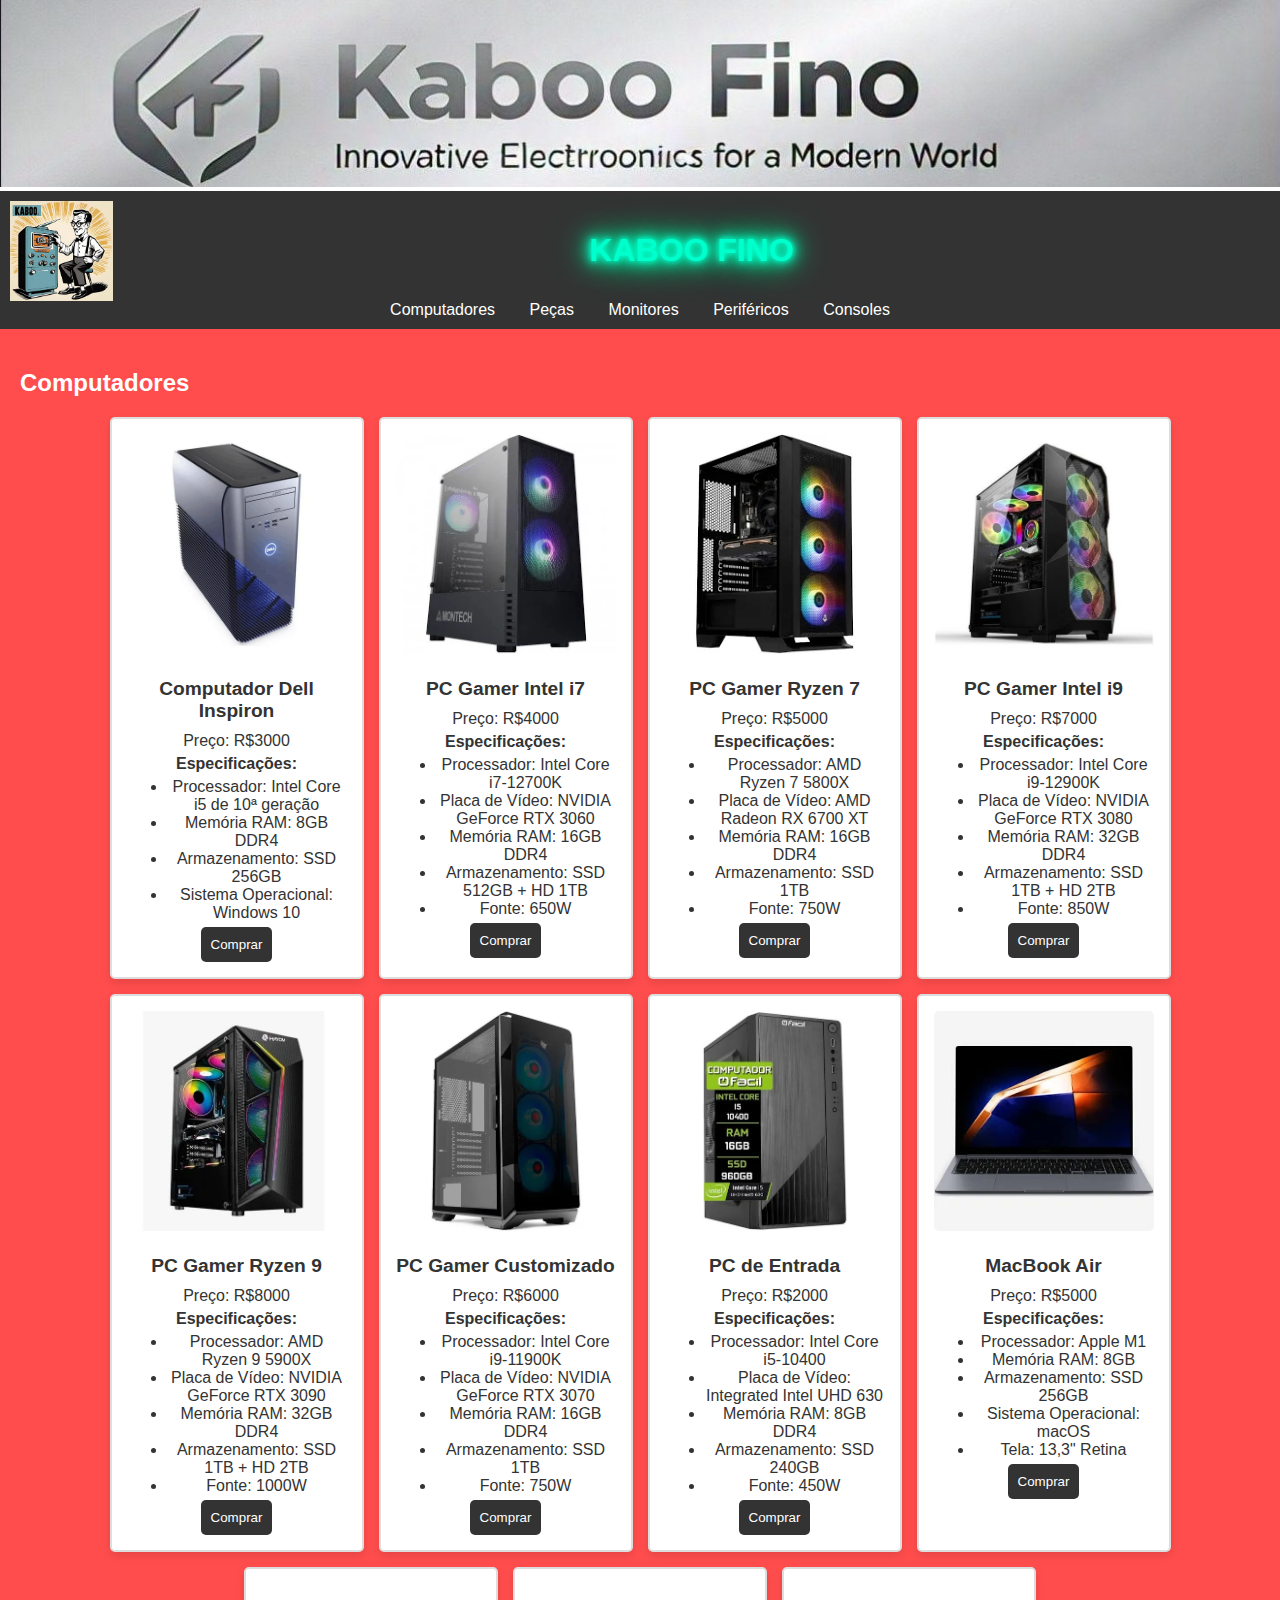
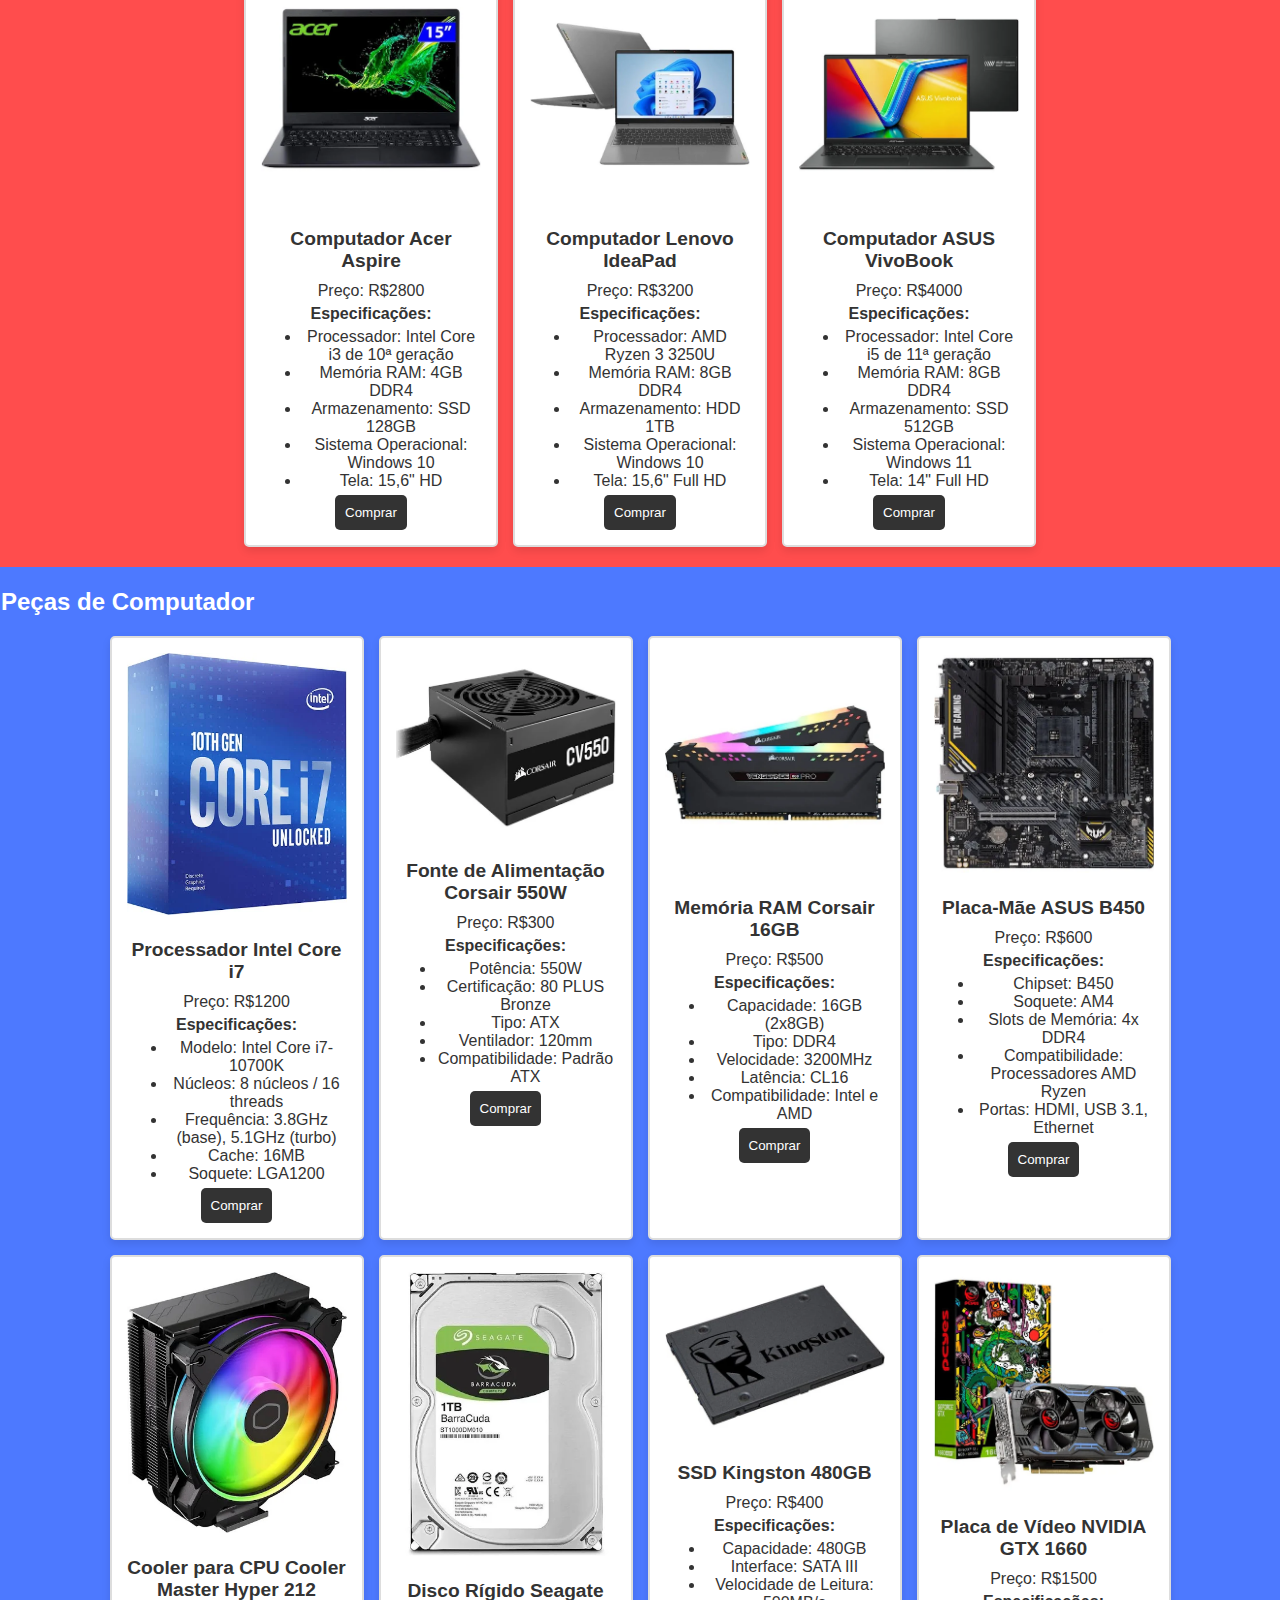
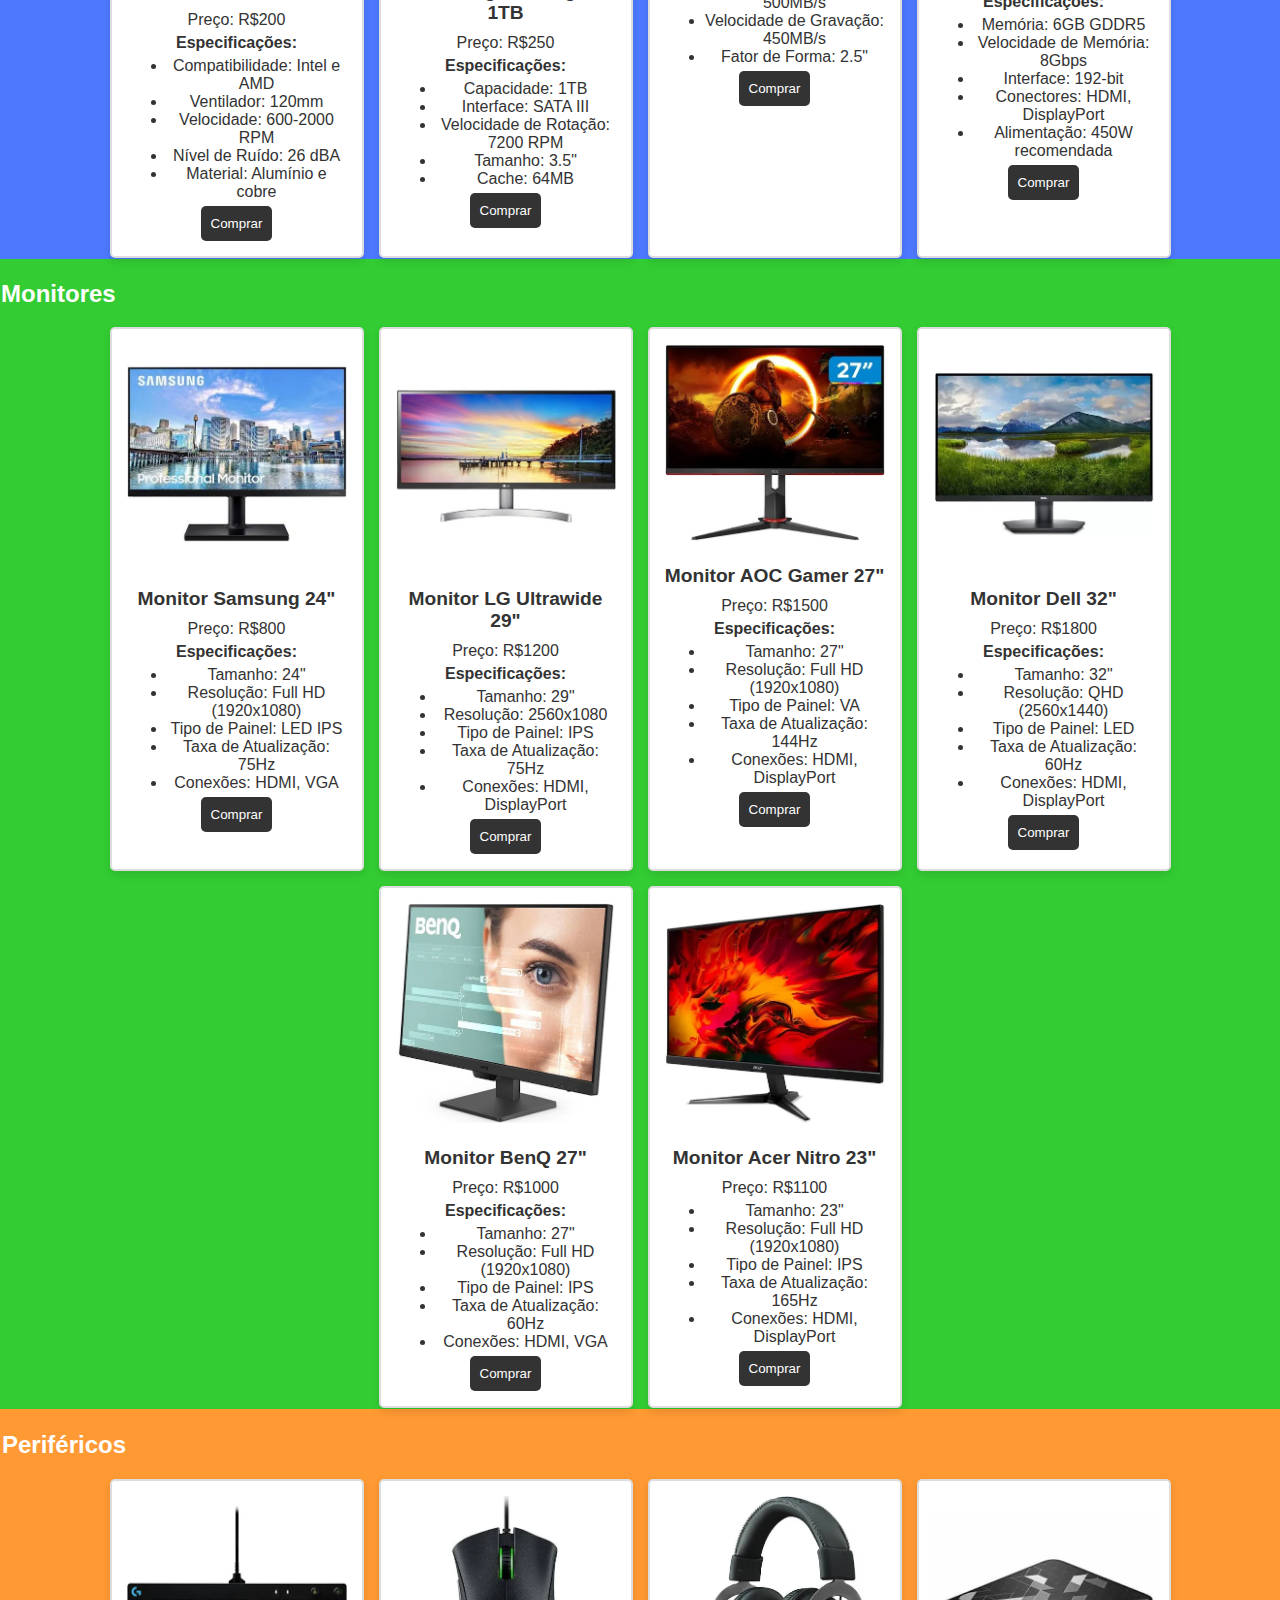
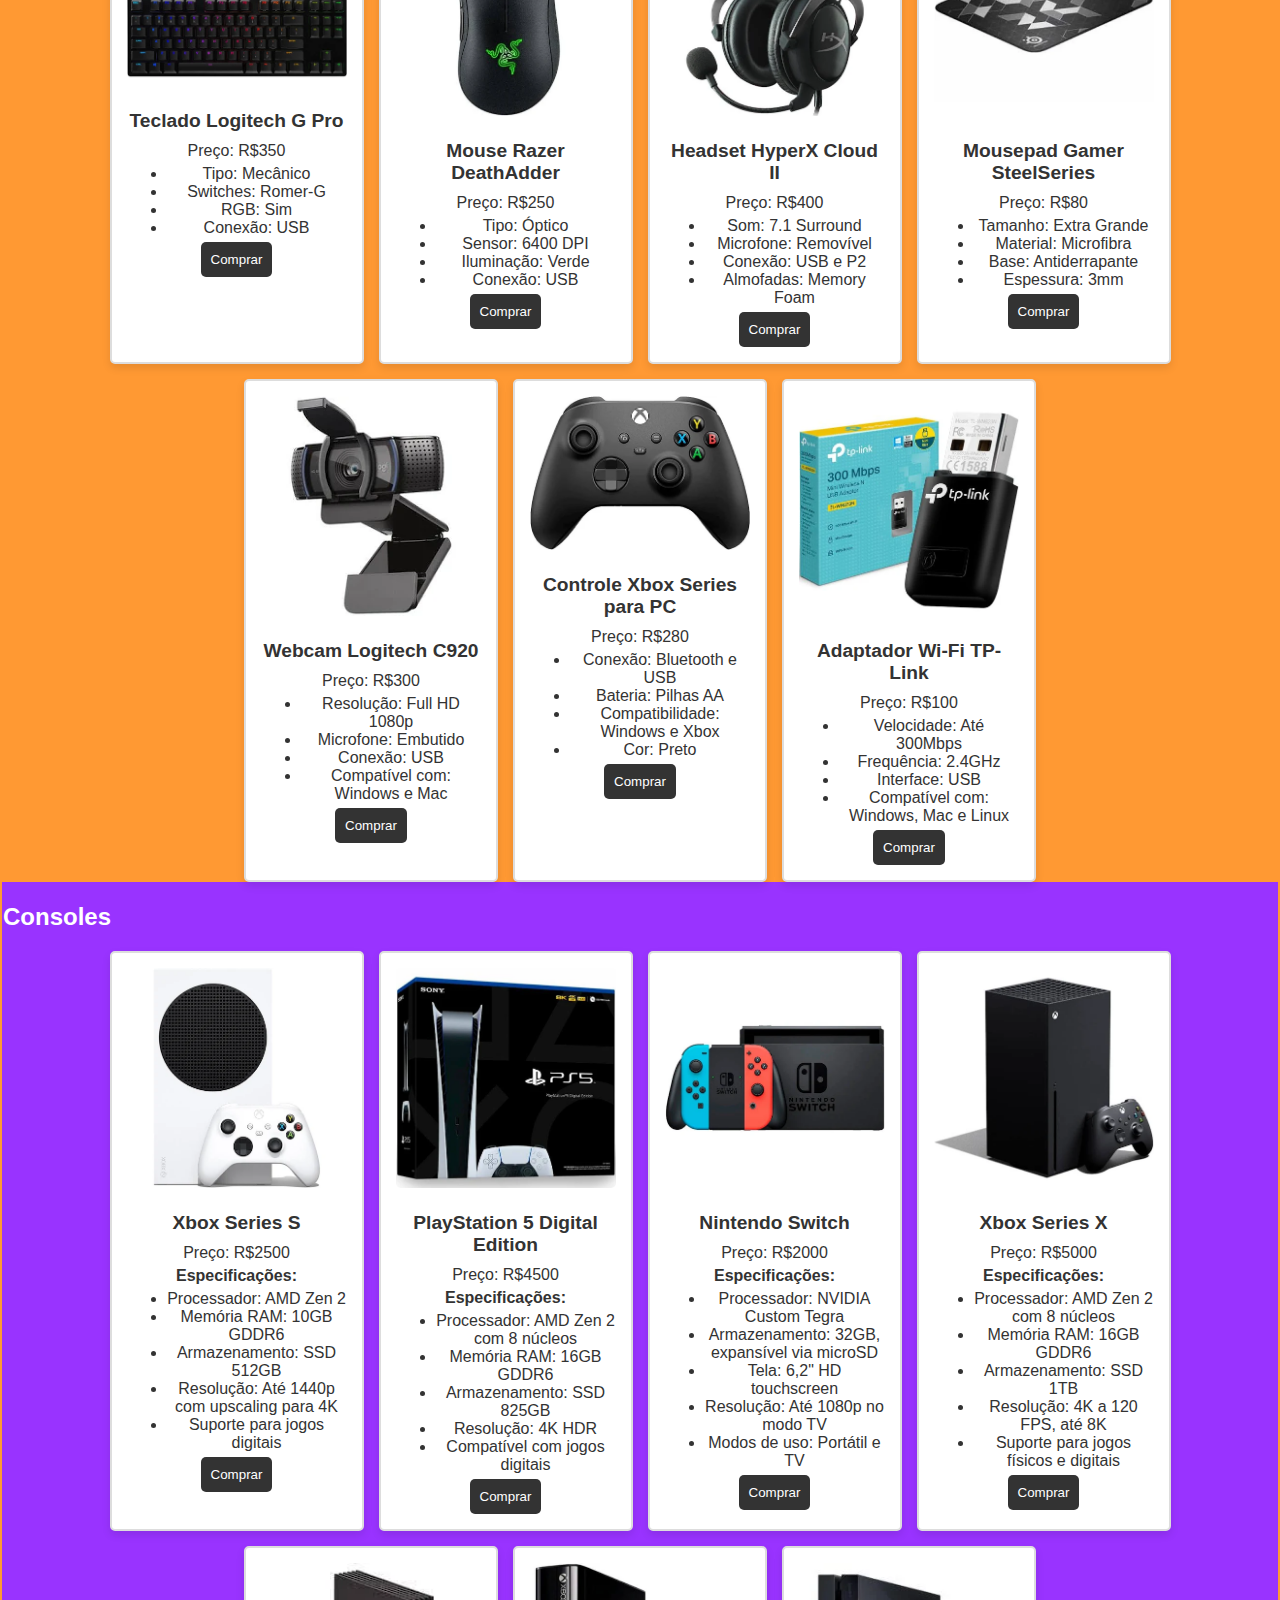
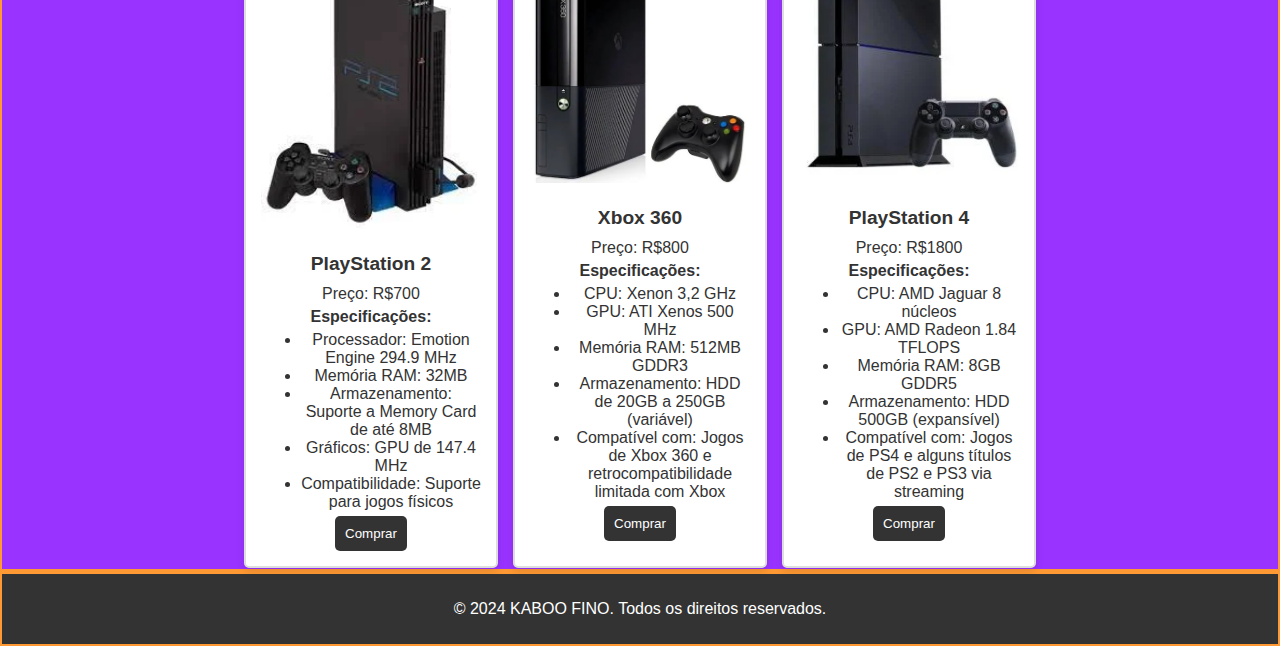
<file: index.html>
<!DOCTYPE html>
<html lang="pt-BR">
<head>
    <meta charset="UTF-8">
    <meta name="viewport" content="width=device-width, initial-scale=1.0">
    <title>KABOO FINO</title>
    <link rel="stylesheet" href="style.css">
</head>
<body>
    <!-- Banner -->
    <div class="banner">
        <img src="banner3.jpg" alt="Promoção de Computadores e Peças" style="width: 100%; height: auto;">
    </div>

    <header>
        <div class="header-container">
            <img src="logo.png" alt="Logo da Loja" class="logo">
            <h1>KABOO FINO</h1>
        </div>
        <nav>
            <a href="#produtos">Computadores</a>
            <a href="#pecas">Peças</a>
            <a href="#monitores">Monitores</a>
            <a href="#perifericos">Periféricos</a>
            <a href="#consoles">Consoles</a>
        </nav>
    </header>
    <!-- Seção de Computadores -->
    <section id="produtos" class="produtos">
        <h2>Computadores</h2>
        <div class="produto-lista">
            <!-- Computador 1 -->
        <div class="produto">
            <img src="dell.jpg" alt="Computador Dell Inspiron">
            <h3>Computador Dell Inspiron</h3>
            <p>Preço: R$3000</p>
            <p><strong>Especificações:</strong></p>
            <ul>
                <li>Processador: Intel Core i5 de 10ª geração</li>
                <li>Memória RAM: 8GB DDR4</li>
                <li>Armazenamento: SSD 256GB</li>
                <li>Sistema Operacional: Windows 10</li>
            </ul>
            <button onclick="redirectToPayment()">Comprar</button>
        </div>
<!-- PC Gamer 1 -->
<div class="produto">
    <img src="pcgamer1.jpg" alt="PC Gamer Intel i7">
    <h3>PC Gamer Intel i7</h3>
    <p>Preço: R$4000</p>
    <p><strong>Especificações:</strong></p>
    <ul>
        <li>Processador: Intel Core i7-12700K</li>
        <li>Placa de Vídeo: NVIDIA GeForce RTX 3060</li>
        <li>Memória RAM: 16GB DDR4</li>
        <li>Armazenamento: SSD 512GB + HD 1TB</li>
        <li>Fonte: 650W</li>
    </ul>
    <button onclick="redirectToPayment()">Comprar</button>
</div>

<!-- PC Gamer 2 -->
<div class="produto">
    <img src="pcgamer2.jpg" alt="PC Gamer Ryzen 7">
    <h3>PC Gamer Ryzen 7</h3>
    <p>Preço: R$5000</p>
    <p><strong>Especificações:</strong></p>
    <ul>
        <li>Processador: AMD Ryzen 7 5800X</li>
        <li>Placa de Vídeo: AMD Radeon RX 6700 XT</li>
        <li>Memória RAM: 16GB DDR4</li>
        <li>Armazenamento: SSD 1TB</li>
        <li>Fonte: 750W</li>
    </ul>
    <button onclick="redirectToPayment()">Comprar</button>
</div>

<!-- PC Gamer 3 -->
<div class="produto">
    <img src="pcgamer3.jpg" alt="PC Gamer Intel i9">
    <h3>PC Gamer Intel i9</h3>
    <p>Preço: R$7000</p>
    <p><strong>Especificações:</strong></p>
    <ul>
        <li>Processador: Intel Core i9-12900K</li>
        <li>Placa de Vídeo: NVIDIA GeForce RTX 3080</li>
        <li>Memória RAM: 32GB DDR4</li>
        <li>Armazenamento: SSD 1TB + HD 2TB</li>
        <li>Fonte: 850W</li>
    </ul>
    <button onclick="redirectToPayment()">Comprar</button>
</div>

<!-- PC Gamer 4 -->
<div class="produto">
    <img src="pcgamer4.jpg" alt="PC Gamer Ryzen 9">
    <h3>PC Gamer Ryzen 9</h3>
    <p>Preço: R$8000</p>
    <p><strong>Especificações:</strong></p>
    <ul>
        <li>Processador: AMD Ryzen 9 5900X</li>
        <li>Placa de Vídeo: NVIDIA GeForce RTX 3090</li>
        <li>Memória RAM: 32GB DDR4</li>
        <li>Armazenamento: SSD 1TB + HD 2TB</li>
        <li>Fonte: 1000W</li>
    </ul>
    <button onclick="redirectToPayment()">Comprar</button>
</div>

<!-- PC Gamer 5 -->
<div class="produto">
    <img src="pcgamer5.jpg" alt="PC Gamer Customizado">
    <h3>PC Gamer Customizado</h3>
    <p>Preço: R$6000</p>
    <p><strong>Especificações:</strong></p>
    <ul>
        <li>Processador: Intel Core i9-11900K</li>
        <li>Placa de Vídeo: NVIDIA GeForce RTX 3070</li>
        <li>Memória RAM: 16GB DDR4</li>
        <li>Armazenamento: SSD 1TB</li>
        <li>Fonte: 750W</li>
    </ul>
    <button onclick="redirectToPayment()">Comprar</button>
</div>

<!-- PC de Entrada -->
<div class="produto">
    <img src="pcgamer6.jpg" alt="PC de Entrada">
    <h3>PC de Entrada</h3>
    <p>Preço: R$2000</p>
    <p><strong>Especificações:</strong></p>
    <ul>
        <li>Processador: Intel Core i5-10400</li>
        <li>Placa de Vídeo: Integrated Intel UHD 630</li>
        <li>Memória RAM: 8GB DDR4</li>
        <li>Armazenamento: SSD 240GB</li>
        <li>Fonte: 450W</li>
    </ul>
    <button onclick="redirectToPayment()">Comprar</button>
</div>
            
             <!-- Computador 3 -->
<div class="produto">
    <img src="macbook.jpg" alt="MacBook Air">
    <h3>MacBook Air</h3>
    <p>Preço: R$5000</p>
    <p><strong>Especificações:</strong></p>
    <ul>
        <li>Processador: Apple M1</li>
        <li>Memória RAM: 8GB</li>
        <li>Armazenamento: SSD 256GB</li>
        <li>Sistema Operacional: macOS</li>
        <li>Tela: 13,3" Retina</li>
    </ul>
    <button onclick="redirectToPayment()">Comprar</button>
</div>

             <!-- Computador 4 -->
        <div class="produto">
            <img src="acer.jpg" alt="Computador Acer Aspire">
            <h3>Computador Acer Aspire</h3>
            <p>Preço: R$2800</p>
            <p><strong>Especificações:</strong></p>
            <ul>
                <li>Processador: Intel Core i3 de 10ª geração</li>
                <li>Memória RAM: 4GB DDR4</li>
                <li>Armazenamento: SSD 128GB</li>
                <li>Sistema Operacional: Windows 10</li>
                <li>Tela: 15,6" HD</li>
            </ul>
            <button onclick="redirectToPayment()">Comprar</button>
        </div>

               <!-- Computador 5 -->
        <div class="produto">
            <img src="lenovo.jpg" alt="Computador Lenovo IdeaPad">
            <h3>Computador Lenovo IdeaPad</h3>
            <p>Preço: R$3200</p>
            <p><strong>Especificações:</strong></p>
            <ul>
                <li>Processador: AMD Ryzen 3 3250U</li>
                <li>Memória RAM: 8GB DDR4</li>
                <li>Armazenamento: HDD 1TB</li>
                <li>Sistema Operacional: Windows 10</li>
                <li>Tela: 15,6" Full HD</li>
            </ul>
            <button onclick="redirectToPayment()">Comprar</button>
        </div>
                      <!-- Computador 6 -->
        <div class="produto">
            <img src="asus.jpg" alt="Computador ASUS VivoBook">
            <h3>Computador ASUS VivoBook</h3>
            <p>Preço: R$4000</p>
            <p><strong>Especificações:</strong></p>
            <ul>
                <li>Processador: Intel Core i5 de 11ª geração</li>
                <li>Memória RAM: 8GB DDR4</li>
                <li>Armazenamento: SSD 512GB</li>
                <li>Sistema Operacional: Windows 11</li>
                <li>Tela: 14" Full HD</li>
            </ul>
            <button onclick="redirectToPayment()">Comprar</button>
        </div>

<script>
    // Função para redirecionar para a página de pagamento
    function redirectToPayment() {
        window.location.href = "pagamento.html"; // Altere para o nome correto da sua página de pagamento
    }
</script>

            <!-- Outros computadores omitidos para foco na peça de código -->
        </div>
    </section>

    <!-- Seção de Peças de Computador -->
    <section id="pecas" class="produtos">
        <h2>Peças de Computador</h2>
        <div class="produto-lista">
            <!-- Peça 1: Processador Intel Core i7 -->
        <div class="produto">
            <img src="intel710.jpg" alt="Processador Intel Core i7">
            <h3>Processador Intel Core i7</h3>
            <p>Preço: R$1200</p>
            <p><strong>Especificações:</strong></p>
            <ul>
                <li>Modelo: Intel Core i7-10700K</li>
                <li>Núcleos: 8 núcleos / 16 threads</li>
                <li>Frequência: 3.8GHz (base), 5.1GHz (turbo)</li>
                <li>Cache: 16MB</li>
                <li>Soquete: LGA1200</li>
            </ul>
            <button onclick="redirectToPayment()">Comprar</button>
        </div>

        <!-- Fonte de Alimentação -->
        <div class="produto">
            <img src="fonte.jpg" alt="Fonte de Alimentação Corsair 550W">
            <h3>Fonte de Alimentação Corsair 550W</h3>
            <p>Preço: R$300</p>
            <p><strong>Especificações:</strong></p>
            <ul>
                <li>Potência: 550W</li>
                <li>Certificação: 80 PLUS Bronze</li>
                <li>Tipo: ATX</li>
                <li>Ventilador: 120mm</li>
                <li>Compatibilidade: Padrão ATX</li>
            </ul>
            <button onclick="redirectToPayment()">Comprar</button>
        </div>

        <!-- Peça 3: Memória RAM Corsair 16GB -->
        <div class="produto">
            <img src="ram16gb.jpg" alt="Memória RAM Corsair 16GB">
            <h3>Memória RAM Corsair 16GB</h3>
            <p>Preço: R$500</p>
            <p><strong>Especificações:</strong></p>
            <ul>
                <li>Capacidade: 16GB (2x8GB)</li>
                <li>Tipo: DDR4</li>
                <li>Velocidade: 3200MHz</li>
                <li>Latência: CL16</li>
                <li>Compatibilidade: Intel e AMD</li>
            </ul>
            <button onclick="redirectToPayment()">Comprar</button>
        </div>

        <!-- Placa-Mãe ASUS -->
        <div class="produto">
            <img src="placamae.jpg" alt="Placa-Mãe ASUS B450">
            <h3>Placa-Mãe ASUS B450</h3>
            <p>Preço: R$600</p>
            <p><strong>Especificações:</strong></p>
            <ul>
                <li>Chipset: B450</li>
                <li>Soquete: AM4</li>
                <li>Slots de Memória: 4x DDR4</li>
                <li>Compatibilidade: Processadores AMD Ryzen</li>
                <li>Portas: HDMI, USB 3.1, Ethernet</li>
            </ul>
            <button onclick="redirectToPayment()">Comprar</button>
        </div>

        <!-- Cooler para CPU -->
        <div class="produto">
            <img src="cooler.jpg" alt="Cooler para CPU Cooler Master Hyper 212">
            <h3>Cooler para CPU Cooler Master Hyper 212</h3>
            <p>Preço: R$200</p>
            <p><strong>Especificações:</strong></p>
            <ul>
                <li>Compatibilidade: Intel e AMD</li>
                <li>Ventilador: 120mm</li>
                <li>Velocidade: 600-2000 RPM</li>
                <li>Nível de Ruído: 26 dBA</li>
                <li>Material: Alumínio e cobre</li>
            </ul>
            <button onclick="redirectToPayment()">Comprar</button>
        </div>

        <!-- Disco Rígido Seagate -->
        <div class="produto">
            <img src="hd.jpg" alt="Disco Rígido Seagate 1TB">
            <h3>Disco Rígido Seagate 1TB</h3>
            <p>Preço: R$250</p>
            <p><strong>Especificações:</strong></p>
            <ul>
                <li>Capacidade: 1TB</li>
                <li>Interface: SATA III</li>
                <li>Velocidade de Rotação: 7200 RPM</li>
                <li>Tamanho: 3.5"</li>
                <li>Cache: 64MB</li>
            </ul>
            <button onclick="redirectToPayment()">Comprar</button>
        </div>

        <!-- SSD Kingston -->
        <div class="produto">
            <img src="ssd.png" alt="SSD Kingston 480GB">
            <h3>SSD Kingston 480GB</h3>
            <p>Preço: R$400</p>
            <p><strong>Especificações:</strong></p>
            <ul>
                <li>Capacidade: 480GB</li>
                <li>Interface: SATA III</li>
                <li>Velocidade de Leitura: 500MB/s</li>
                <li>Velocidade de Gravação: 450MB/s</li>
                <li>Fator de Forma: 2.5"</li>
            </ul>
            <button onclick="redirectToPayment()">Comprar</button>
        </div>

        <!-- Placa de Vídeo NVIDIA GTX 1660 -->
        <div class="produto">
            <img src="placadevideo.png" alt="Placa de Vídeo NVIDIA GTX 1660">
            <h3>Placa de Vídeo NVIDIA GTX 1660</h3>
            <p>Preço: R$1500</p>
            <p><strong>Especificações:</strong></p>
            <ul>
                <li>Memória: 6GB GDDR5</li>
                <li>Velocidade de Memória: 8Gbps</li>
                <li>Interface: 192-bit</li>
                <li>Conectores: HDMI, DisplayPort</li>
                <li>Alimentação: 450W recomendada</li>
            </ul>
            <button onclick="redirectToPayment()">Comprar</button>
        </div>
    </div>
</section>

<script>
    // Função para redirecionar para a página de pagamento
    function redirectToPayment() {
        window.location.href = "pagamento.html"; // Altere para o nome correto da sua página de pagamento
    }
</script>
        </div>
        <!-- Seção de Monitores -->
    <section id="monitores" class="produtos">
        <h2>Monitores</h2>
        <div class="produto-lista">
            <!-- Monitor 1 -->
        <div class="produto">
            <img src="samsung.jpg" alt="Monitor Samsung 24 polegadas">
            <h3>Monitor Samsung 24"</h3>
            <p>Preço: R$800</p>
            <p><strong>Especificações:</strong></p>
            <ul>
                <li>Tamanho: 24"</li>
                <li>Resolução: Full HD (1920x1080)</li>
                <li>Tipo de Painel: LED IPS</li>
                <li>Taxa de Atualização: 75Hz</li>
                <li>Conexões: HDMI, VGA</li>
            </ul>
            <button onclick="redirectToPayment()">Comprar</button>
        </div>

        <!-- Monitor 2 -->
        <div class="produto">
            <img src="LG.jpg" alt="Monitor LG Ultrawide 29 polegadas">
            <h3>Monitor LG Ultrawide 29"</h3>
            <p>Preço: R$1200</p>
            <p><strong>Especificações:</strong></p>
            <ul>
                <li>Tamanho: 29"</li>
                <li>Resolução: 2560x1080</li>
                <li>Tipo de Painel: IPS</li>
                <li>Taxa de Atualização: 75Hz</li>
                <li>Conexões: HDMI, DisplayPort</li>
            </ul>
            <button onclick="redirectToPayment()">Comprar</button>
        </div>

        <!-- Monitor 3 -->
        <div class="produto">
            <img src="Aoc.jpg" alt="Monitor AOC Gamer 27 polegadas">
            <h3>Monitor AOC Gamer 27"</h3>
            <p>Preço: R$1500</p>
            <p><strong>Especificações:</strong></p>
            <ul>
                <li>Tamanho: 27"</li>
                <li>Resolução: Full HD (1920x1080)</li>
                <li>Tipo de Painel: VA</li>
                <li>Taxa de Atualização: 144Hz</li>
                <li>Conexões: HDMI, DisplayPort</li>
            </ul>
            <button onclick="redirectToPayment()">Comprar</button>
        </div>

        <!-- Monitor 4 -->
        <div class="produto">
            <img src="monitordell.jpg" alt="Monitor Dell 32 polegadas">
            <h3>Monitor Dell 32"</h3>
            <p>Preço: R$1800</p>
            <p><strong>Especificações:</strong></p>
            <ul>
                <li>Tamanho: 32"</li>
                <li>Resolução: QHD (2560x1440)</li>
                <li>Tipo de Painel: LED</li>
                <li>Taxa de Atualização: 60Hz</li>
                <li>Conexões: HDMI, DisplayPort</li>
            </ul>
            <button onclick="redirectToPayment()">Comprar</button>
        </div>

        <!-- Monitor 5 -->
        <div class="produto">
            <img src="benq.jpg" alt="Monitor BenQ 27 polegadas">
            <h3>Monitor BenQ 27"</h3>
            <p>Preço: R$1000</p>
            <p><strong>Especificações:</strong></p>
            <ul>
                <li>Tamanho: 27"</li>
                <li>Resolução: Full HD (1920x1080)</li>
                <li>Tipo de Painel: IPS</li>
                <li>Taxa de Atualização: 60Hz</li>
                <li>Conexões: HDMI, VGA</li>
            </ul>
            <button onclick="redirectToPayment()">Comprar</button>
        </div>
        
        <!-- Monitor 6 -->
        <div class="produto">
            <img src="nitro.jpg" alt="Monitor Acer Nitro 23 polegadas">
            <h3>Monitor Acer Nitro 23"</h3>
            <p>Preço: R$1100</p>
            <ul>
                <li>Tamanho: 23"</li>
                <li>Resolução: Full HD (1920x1080)</li>
                <li>Tipo de Painel: IPS</li>
                <li>Taxa de Atualização: 165Hz</li>
                <li>Conexões: HDMI, DisplayPort</li>
            </ul>
            <button onclick="redirectToPayment()">Comprar</button>
        </div>
    </div>
</section>

<script>
    // Função para redirecionar para a página de pagamento
    function redirectToPayment() {
        window.location.href = "pagamento.html"; // Altere para o nome correto da sua página de pagamento
    }
</script>
            </div>
              <!-- Seção de Periféricos -->
    <section id="perifericos" class="produtos">
        <h2>Periféricos</h2>
        <div class="produto-lista">
           <!-- Periférico 1 com redirecionamento ao clicar -->
<div class="produto" onclick="window.location.href='detalhes-periferico.html'">
    <img src="logG.jpg" alt="Teclado Logitech G Pro">
    <h3>Teclado Logitech G Pro</h3>
    <p>Preço: R$350</p>
    <ul>
        <li>Tipo: Mecânico</li>
        <li>Switches: Romer-G</li>
        <li>RGB: Sim</li>
        <li>Conexão: USB</li>
    </ul>
    <button onclick="redirectToPayment()">Comprar</button>
</div>

<!-- Mouse Gamer -->
<div class="produto" onclick="window.location.href='detalhes-mouse.html'">
    <img src="deathadder.jpg" alt="Mouse Razer DeathAdder">
    <h3>Mouse Razer DeathAdder</h3>
    <p>Preço: R$250</p>
    <ul>
        <li>Tipo: Óptico</li>
        <li>Sensor: 6400 DPI</li>
        <li>Iluminação: Verde</li>
        <li>Conexão: USB</li>
    </ul>
    <button onclick="redirectToPayment()">Comprar</button>
</div>

<!-- Headset Gamer -->
<div class="produto" onclick="window.location.href='detalhes-headset.html'">
    <img src="headset.jpg" alt="Headset HyperX Cloud II">
    <h3>Headset HyperX Cloud II</h3>
    <p>Preço: R$400</p>
    <ul>
        <li>Som: 7.1 Surround</li>
        <li>Microfone: Removível</li>
        <li>Conexão: USB e P2</li>
        <li>Almofadas: Memory Foam</li>
    </ul>
    <button onclick="redirectToPayment()">Comprar</button>
</div>

<!-- Mousepad Gamer -->
<div class="produto" onclick="window.location.href='detalhes-mousepad.html'">
    <img src="mousepad.jpg" alt="Mousepad Gamer SteelSeries">
    <h3>Mousepad Gamer SteelSeries</h3>
    <p>Preço: R$80</p>
    <ul>
        <li>Tamanho: Extra Grande</li>
        <li>Material: Microfibra</li>
        <li>Base: Antiderrapante</li>
        <li>Espessura: 3mm</li>
    </ul>
    <button onclick="redirectToPayment()">Comprar</button>
</div>

<!-- Webcam -->
<div class="produto" onclick="window.location.href='detalhes-webcam.html'">
    <img src="webcam.jpg" alt="Webcam Logitech C920">
    <h3>Webcam Logitech C920</h3>
    <p>Preço: R$300</p>
    <ul>
        <li>Resolução: Full HD 1080p</li>
        <li>Microfone: Embutido</li>
        <li>Conexão: USB</li>
        <li>Compatível com: Windows e Mac</li>
    </ul>
    <button onclick="redirectToPayment()">Comprar</button>
</div>

<!-- Controle Xbox para PC -->
<div class="produto" onclick="window.location.href='detalhes-controle.html'">
    <img src="controlexbox.jpg" alt="Controle Xbox Series para PC">
    <h3>Controle Xbox Series para PC</h3>
    <p>Preço: R$280</p>
    <ul>
        <li>Conexão: Bluetooth e USB</li>
        <li>Bateria: Pilhas AA</li>
        <li>Compatibilidade: Windows e Xbox</li>
        <li>Cor: Preto</li>
    </ul>
    <button onclick="redirectToPayment()">Comprar</button>
</div>

<!-- Adaptador Wi-Fi -->
<div class="produto" onclick="window.location.href='detalhes-adaptador.html'">
    <img src="tplink.jpg" alt="Adaptador Wi-Fi TP-Link">
    <h3>Adaptador Wi-Fi TP-Link</h3>
    <p>Preço: R$100</p>
    <ul>
        <li>Velocidade: Até 300Mbps</li>
        <li>Frequência: 2.4GHz</li>
        <li>Interface: USB</li>
        <li>Compatível com: Windows, Mac e Linux</li>
    </ul>
    <button onclick="redirectToPayment()">Comprar</button>
</div>

<script>
    // Função para redirecionar para a página de pagamento
    function redirectToPayment() {
        window.location.href = "pagamento.html"; // Altere para o nome correto da sua página de pagamento
    }
</script>
        </div>
            <!-- Seção de Consoles -->
    <section id="consoles" class="produtos">
        <h2>Consoles</h2>
        <div class="produto-lista">
            <!-- Xbox Series S -->
<div class="produto">
    <img src="xboxseriess.webp" alt="Xbox Series S">
    <h3>Xbox Series S</h3>
    <p>Preço: R$2500</p>
    <p><strong>Especificações:</strong></p>
    <ul>
        <li>Processador: AMD Zen 2</li>
        <li>Memória RAM: 10GB GDDR6</li>
        <li>Armazenamento: SSD 512GB</li>
        <li>Resolução: Até 1440p com upscaling para 4K</li>
        <li>Suporte para jogos digitais</li>
    </ul>
    <button onclick="redirectToPayment()">Comprar</button>
</div>

<!-- PlayStation 5 Digital Edition -->
<div class="produto">
    <img src="ps5.jpg" alt="PlayStation 5 Digital Edition">
    <h3>PlayStation 5 Digital Edition</h3>
    <p>Preço: R$4500</p>
    <p><strong>Especificações:</strong></p>
    <ul>
        <li>Processador: AMD Zen 2 com 8 núcleos</li>
        <li>Memória RAM: 16GB GDDR6</li>
        <li>Armazenamento: SSD 825GB</li>
        <li>Resolução: 4K HDR</li>
        <li>Compatível com jogos digitais</li>
    </ul>
    <button onclick="redirectToPayment()">Comprar</button>
</div>

<!-- Nintendo Switch -->
<div class="produto">
    <img src="nitendo.jpg" alt="Nintendo Switch">
    <h3>Nintendo Switch</h3>
    <p>Preço: R$2000</p>
    <p><strong>Especificações:</strong></p>
    <ul>
        <li>Processador: NVIDIA Custom Tegra</li>
        <li>Armazenamento: 32GB, expansível via microSD</li>
        <li>Tela: 6,2" HD touchscreen</li>
        <li>Resolução: Até 1080p no modo TV</li>
        <li>Modos de uso: Portátil e TV</li>
    </ul>
    <button onclick="redirectToPayment()">Comprar</button>
</div>

<!-- Xbox Series X -->
<div class="produto">
    <img src="xboxseriesX.jpg" alt="Xbox Series X">
    <h3>Xbox Series X</h3>
    <p>Preço: R$5000</p>
    <p><strong>Especificações:</strong></p>
    <ul>
        <li>Processador: AMD Zen 2 com 8 núcleos</li>
        <li>Memória RAM: 16GB GDDR6</li>
        <li>Armazenamento: SSD 1TB</li>
        <li>Resolução: 4K a 120 FPS, até 8K</li>
        <li>Suporte para jogos físicos e digitais</li>
    </ul>
    <button onclick="redirectToPayment()">Comprar</button>
</div>

<!-- PlayStation 2 -->
<div class="produto">
    <img src="ps2.jpg" alt="PlayStation 2">
    <h3>PlayStation 2</h3>
    <p>Preço: R$700</p>
    <p><strong>Especificações:</strong></p>
    <ul>
        <li>Processador: Emotion Engine 294.9 MHz</li>
        <li>Memória RAM: 32MB</li>
        <li>Armazenamento: Suporte a Memory Card de até 8MB</li>
        <li>Gráficos: GPU de 147.4 MHz</li>
        <li>Compatibilidade: Suporte para jogos físicos</li>
    </ul>
    <button onclick="redirectToPayment()">Comprar</button>
</div>

<!-- Xbox 360 -->
<div class="produto">
    <img src="xbox360.jpg" alt="Xbox 360">
    <h3>Xbox 360</h3>
    <p>Preço: R$800</p>
    <p><strong>Especificações:</strong></p>
    <ul>
        <li>CPU: Xenon 3,2 GHz</li>
        <li>GPU: ATI Xenos 500 MHz</li>
        <li>Memória RAM: 512MB GDDR3</li>
        <li>Armazenamento: HDD de 20GB a 250GB (variável)</li>
        <li>Compatível com: Jogos de Xbox 360 e retrocompatibilidade limitada com Xbox</li>
    </ul>
    <button onclick="redirectToPayment()">Comprar</button>
</div>

<!-- PlayStation 4 -->
<div class="produto">
    <img src="ps4.jpg" alt="PlayStation 4">
    <h3>PlayStation 4</h3>
    <p>Preço: R$1800</p>
    <p><strong>Especificações:</strong></p>
    <ul>
        <li>CPU: AMD Jaguar 8 núcleos</li>
        <li>GPU: AMD Radeon 1.84 TFLOPS</li>
        <li>Memória RAM: 8GB GDDR5</li>
        <li>Armazenamento: HDD 500GB (expansível)</li>
        <li>Compatível com: Jogos de PS4 e alguns títulos de PS2 e PS3 via streaming</li>
    </ul>
    <button onclick="redirectToPayment()">Comprar</button>
</div>
<script>
    // Função para redirecionar para a página de pagamento
    function redirectToPayment() {
        window.location.href = "pagamento.html"; // Altere para o nome correto da sua página de pagamento
    }
</script>
        </div>
            <!-- Outras peças omitidas para foco na peça de código -->
        </div>
    </section>
    <footer>
        <p>&copy; 2024 KABOO FINO. Todos os direitos reservados.</p>
    </footer>
</body>
</html>
</file>
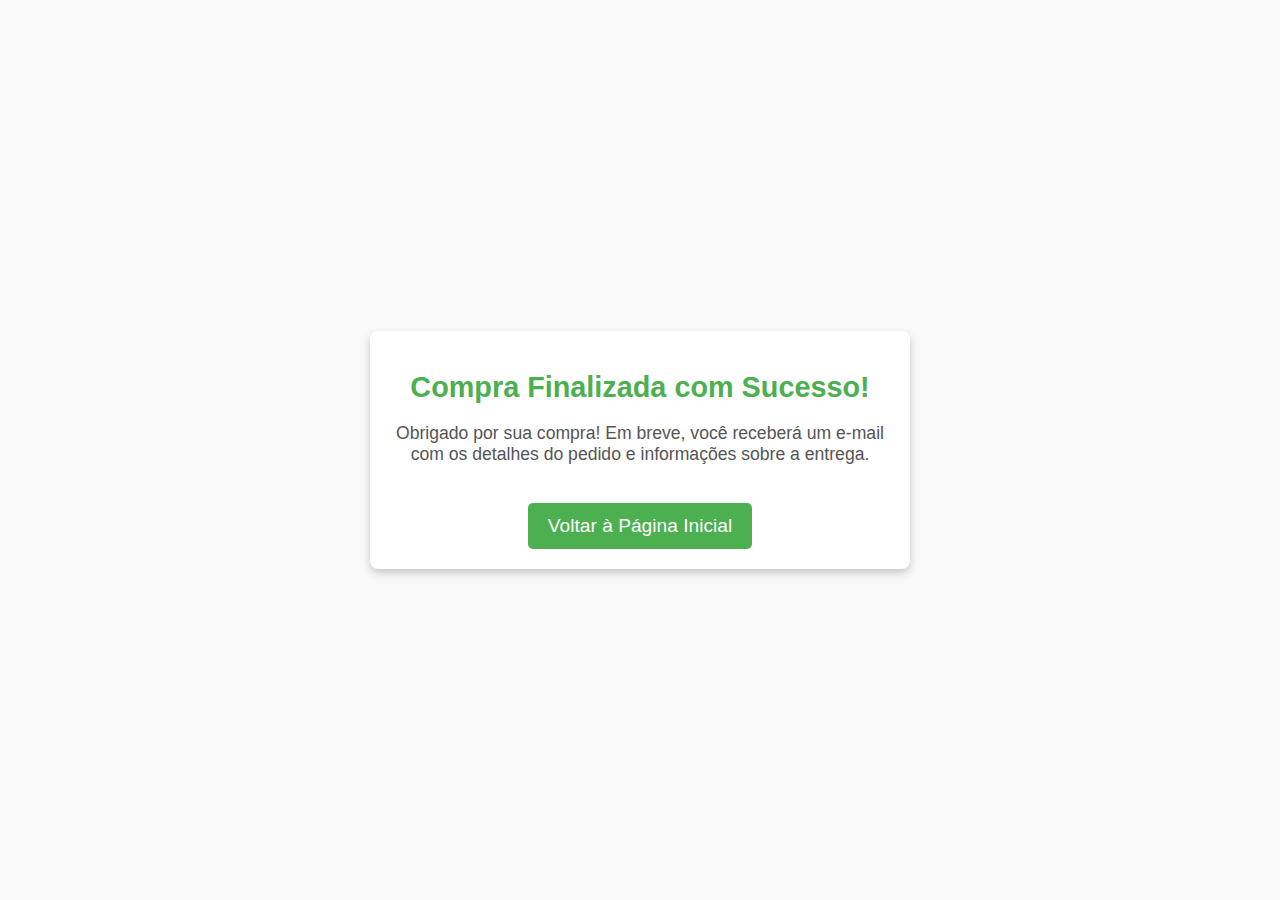
<file: compra-finalizada.html>
<!DOCTYPE html>
<html lang="pt-BR">
<head>
    <meta charset="UTF-8">
    <meta name="viewport" content="width=device-width, initial-scale=1.0">
    <title>Compra Finalizada</title>
    <style>
        body {
            font-family: Arial, sans-serif;
            background-color: #f9f9f9;
            display: flex;
            justify-content: center;
            align-items: center;
            height: 100vh;
            margin: 0;
        }
        .container {
            width: 100%;
            max-width: 500px;
            background-color: #fff;
            padding: 20px;
            border-radius: 8px;
            box-shadow: 0 4px 8px rgba(0, 0, 0, 0.2);
            text-align: center;
        }
        h1 {
            color: #4CAF50;
            font-size: 1.8em;
        }
        p {
            color: #555;
            font-size: 1.1em;
            margin-top: 10px;
        }
        .button {
            display: inline-block;
            padding: 12px 20px;
            margin-top: 20px;
            background-color: #4CAF50;
            color: #fff;
            font-size: 1.2em;
            text-align: center;
            text-decoration: none;
            border-radius: 5px;
            transition: background-color 0.3s;
        }
        .button:hover {
            background-color: #45a049;
        }
    </style>
</head>
<body>

    <div class="container">
        <h1>Compra Finalizada com Sucesso!</h1>
        <p>Obrigado por sua compra! Em breve, você receberá um e-mail com os detalhes do pedido e informações sobre a entrega.</p>
        <a href="index.html" class="button">Voltar à Página Inicial</a>
    </div>

</body>
</html>
</file>
<file: style.css>
body {
    font-family: Arial, sans-serif;
    margin: 0;
    padding: 0;
}

header {
    background-color: #333;
    color: #fff;
    padding: 1rem;
    text-align: center;
}

header nav a {
    color: #fff;
    margin: 0 10px;
    text-decoration: none;
}

.produtos {
    padding: 2rem;
}

.produto-lista {
    display: flex;
    flex-wrap: wrap;
    gap: 20px;
    justify-content: center;
}

.produto {
    border: 1px solid #ccc;
    border-radius: 8px;
    padding: 1rem;
    width: 200px;
    text-align: center;
    box-shadow: 0 4px 8px rgba(0, 0, 0, 0.1);
    transition: transform 0.3s;
}

.produto:hover {
    transform: translateY(-5px);
}

.produto img {
    width: 100%;
    height: auto;
    border-radius: 8px;
    margin-bottom: 10px;
}

button {
    background-color: #28a745;
    color: white;
    padding: 10px 20px;
    border: none;
    border-radius: 5px;
    cursor: pointer;
}

button:hover {
    background-color: #218838;
}
header {
    display: flex;
    flex-direction: column;
    align-items: center;
    padding: 10px 20px;
}

.header-container {
    display: flex;
    align-items: center;
    width: 100%;
}

.logo {
    height: 100px;
    width: auto;
    margin-right: auto; /* Empurra o título para o centro */
}

header h1 {
    margin: 0;
    flex-grow: 1;
    text-align: center;
}
/* Estilos globais */
body {
    font-family: Arial, sans-serif;
    margin: 0;
    padding: 0;
}

/* Banner */
.banner img {
    width: 10%;
    height: min-content;
}

/* Cabeçalho com Título Neon */
header {
    background-color: #333;
    color: #fff;
    padding: 10px;
    text-align: center;
}

header h1 {
    font-size: 2em;
    color: #00ffcc;
    text-shadow: 0 0 5px #00ffcc, 0 0 10px #00ffcc, 0 0 15px #00ffcc, 0 0 20px #00ff99, 0 0 30px #00ff99, 0 0 40px #00ff99;
}

header nav a {
    color: #fff;
    margin: 0 15px;
    text-decoration: none;
}

/* Seção de Computadores - Vermelho Vivo */
#produtos {
    background-color: #ff4d4d;
    padding: 20px;
    color: #fff;
}

/* Seção de Peças - Azul Vivo */
#pecas {
    background-color: #4d79ff;
    padding: 1px;
    color: #fff;
}

/* Seção de Monitores - Verde Limão */
#monitores {
    background-color: #33cc33;
    padding: 1px;
    color: #fff;
}

/* Seção de Periféricos - Laranja Brilhante */
#perifericos {
    background-color: #ff9933;
    padding: 2px;
    color: #fff;
}

/* Seção de Consoles - Roxo Intenso */
#consoles {
    background-color: #9933ff;
    padding: 1px;
    color: #fff;
}

/* Estilos de Produtos */
.produto-lista {
    display: flex;
    flex-wrap: wrap;
    gap: 15px;
}

.produto {
    background-color: #fff;
    border: 2px solid #ddd;
    border-radius: 5px;
    padding: 15px;
    text-align: center;
    width: 100%;
    max-width: 220px;
    color: #333;
}

.produto img {
    max-width: 100%;
    height: auto;
    border-radius: 5px;
}

.produto h3 {
    font-size: 1.2em;
    margin: 10px 0;
}

.produto p, .produto ul {
    margin: 5px 0;
}

button {
    background-color: #333;
    color: white;
    border: none;
    padding: 10px;
    cursor: pointer;
    border-radius: 5px;
}

button:hover {
    background-color: #555;
}

/* Rodapé */
footer {
    background-color: #333;
    color: #fff;
    text-align: center;
    padding: 10px;
    margin-top: 5px;
}
</file>
